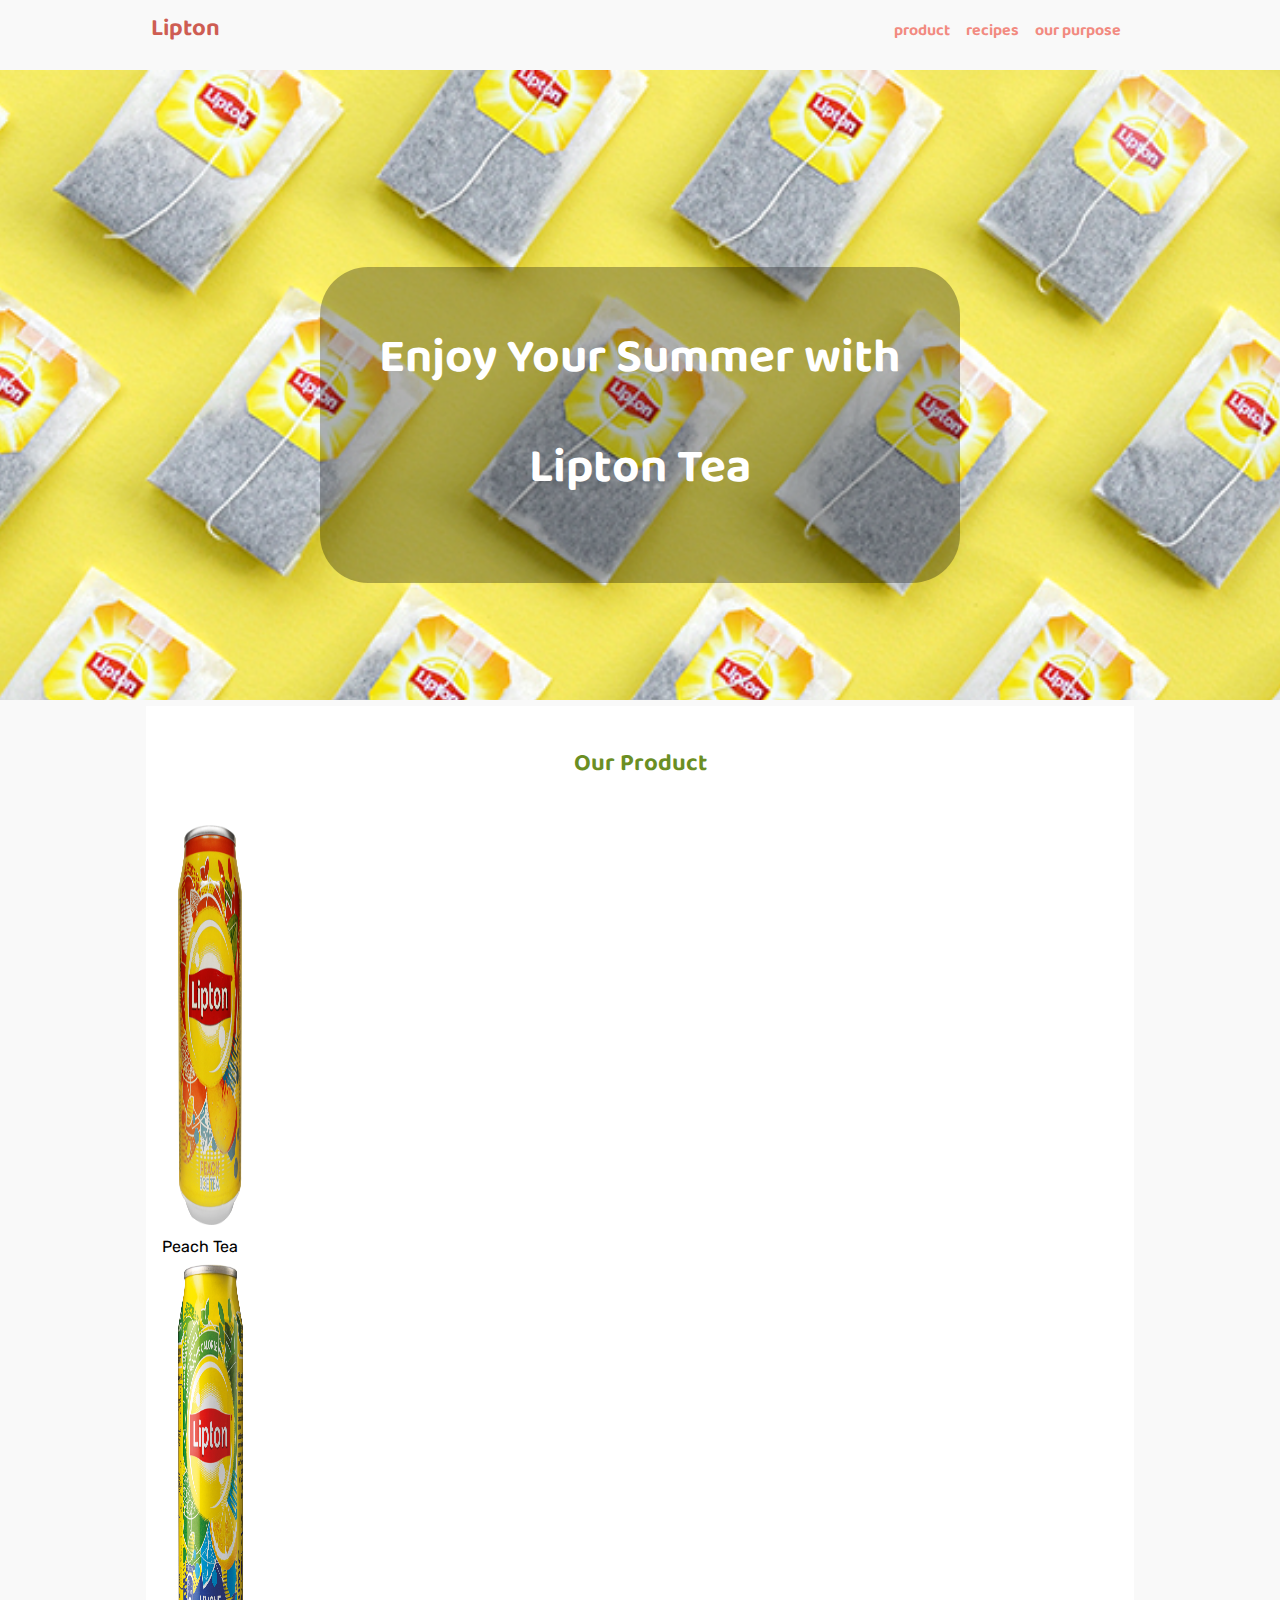
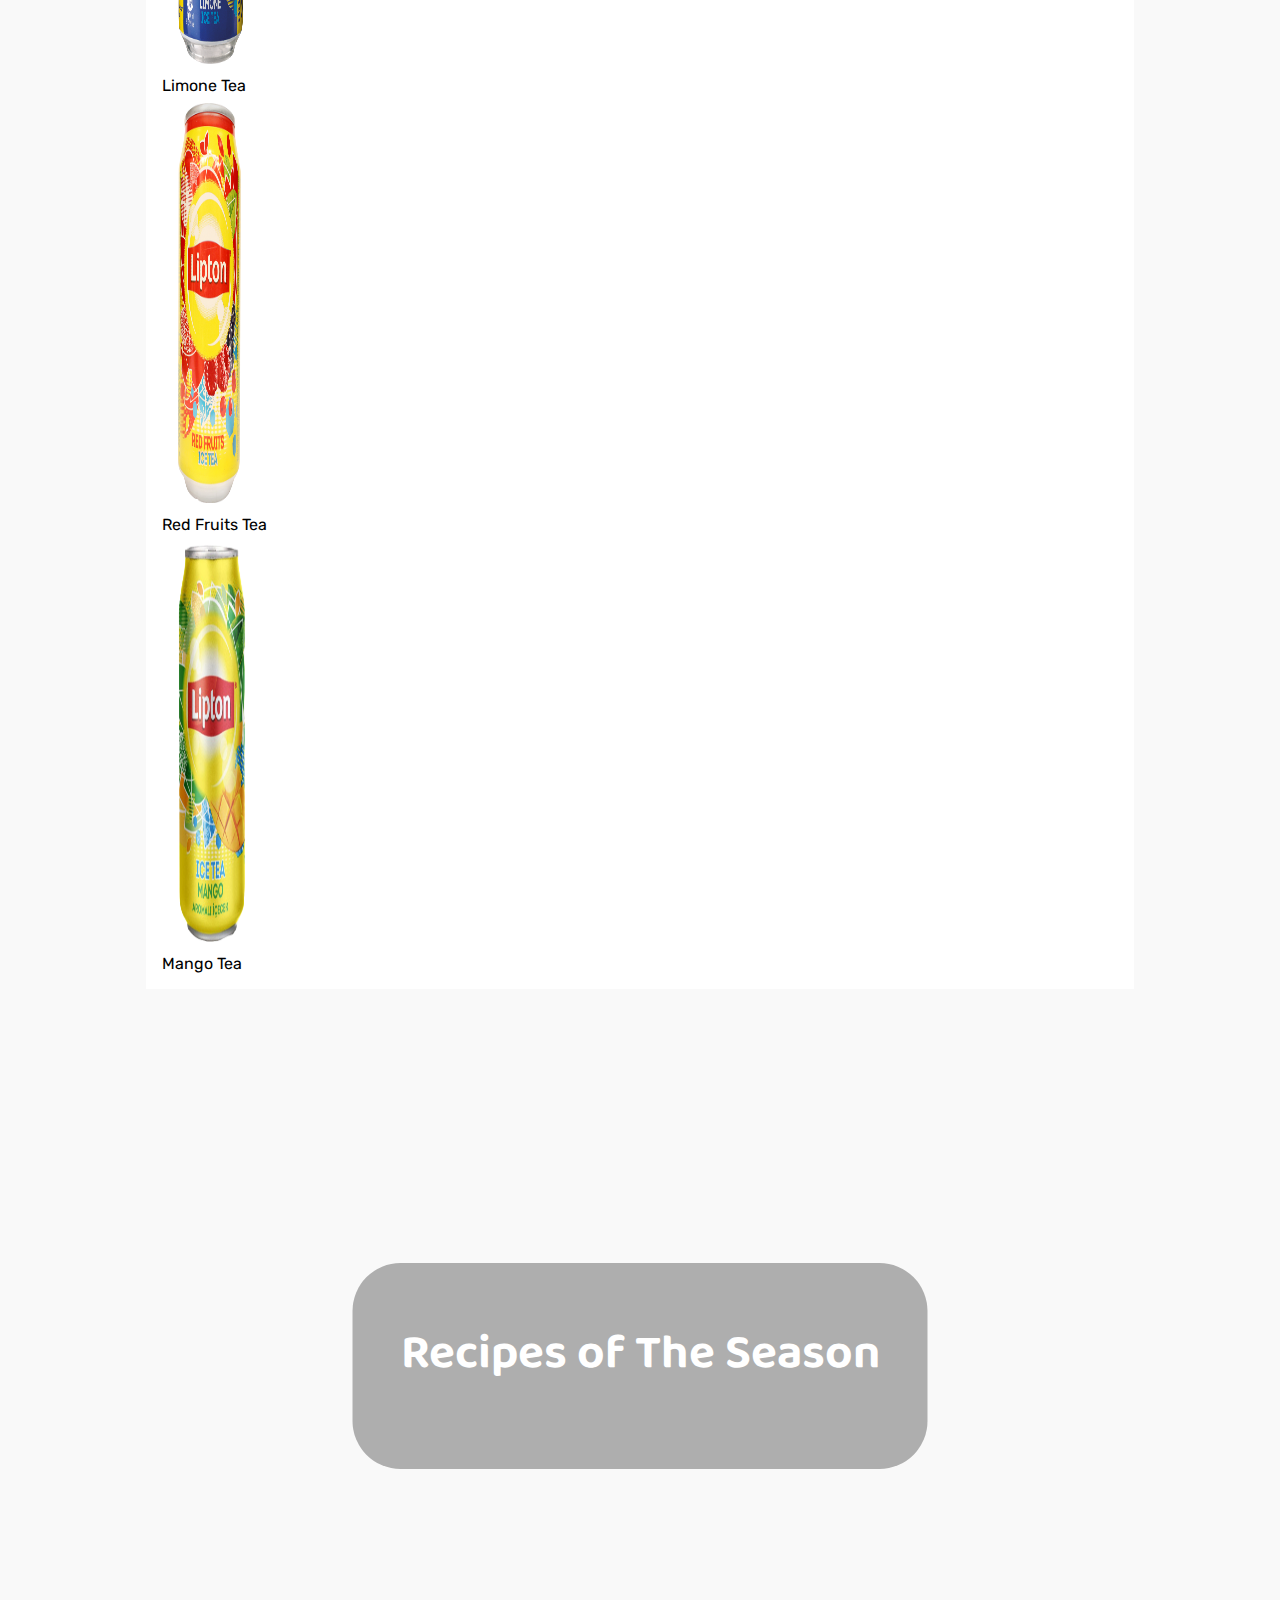
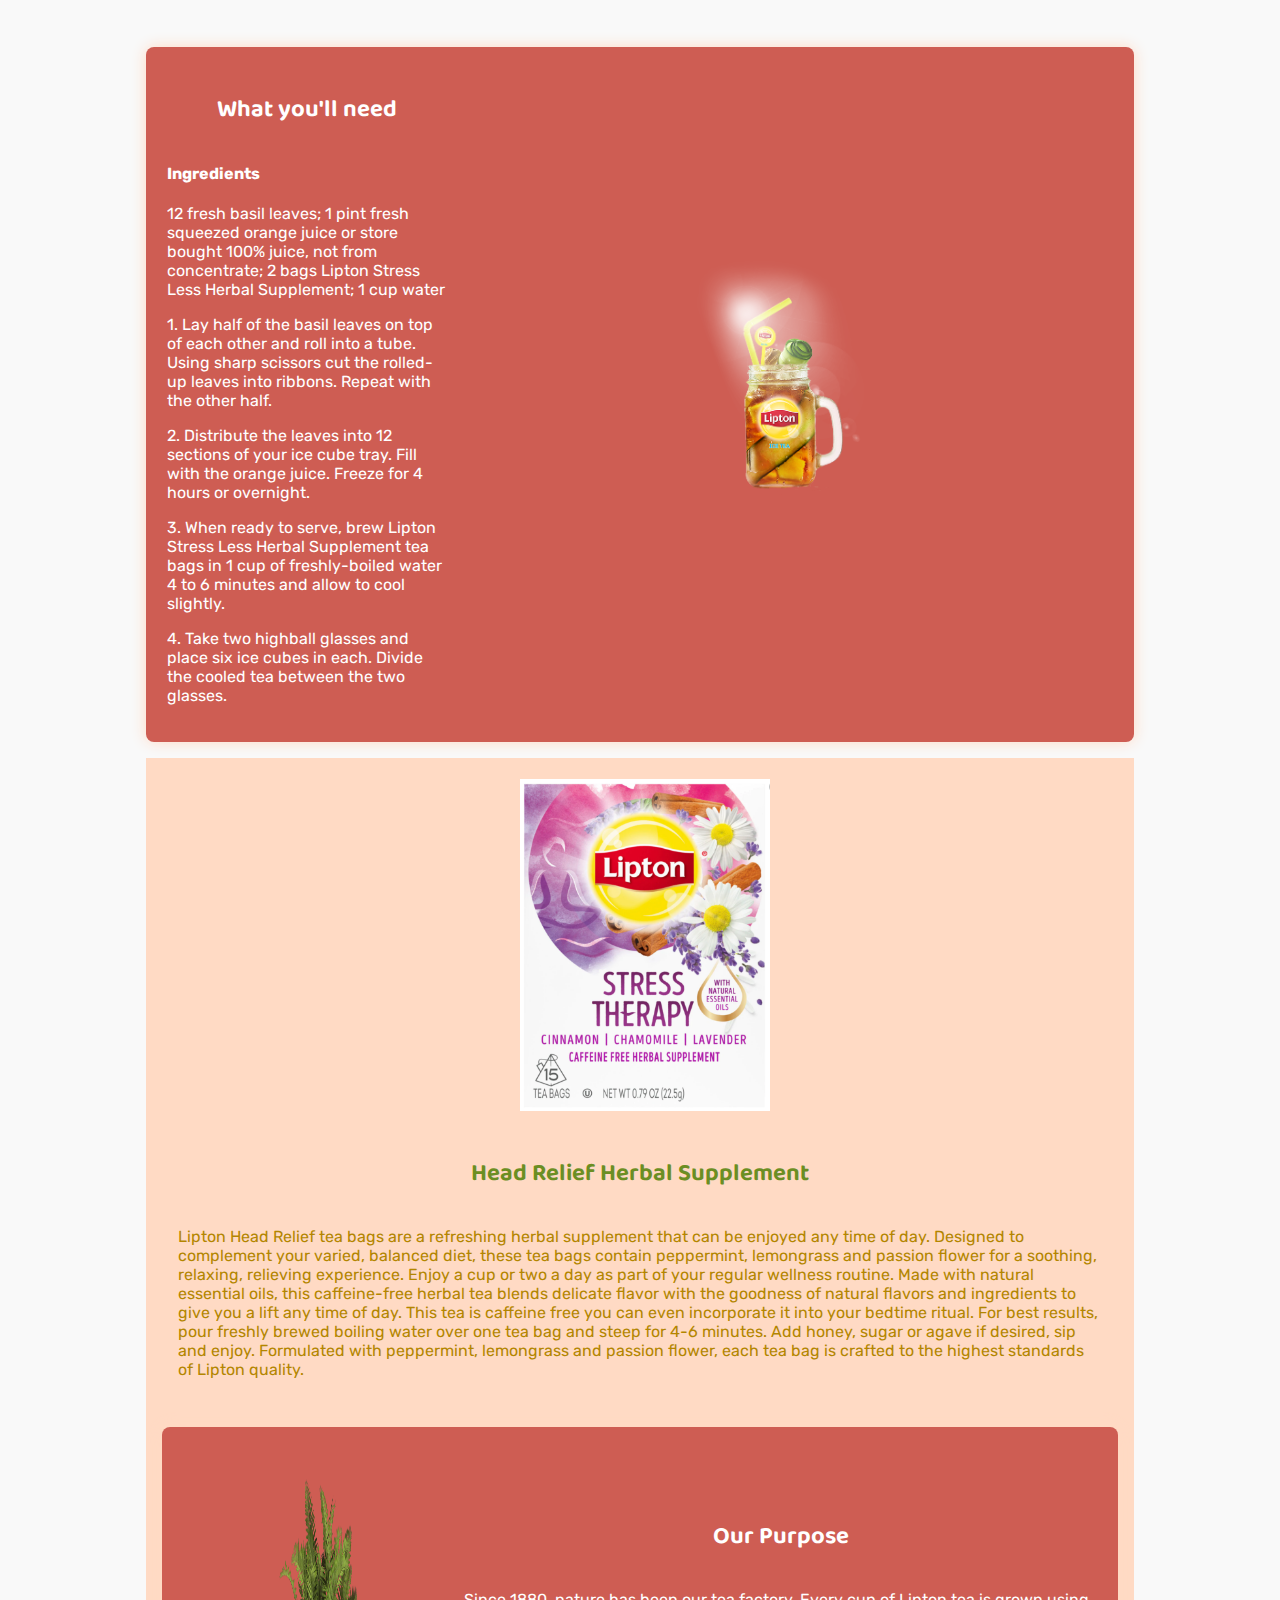
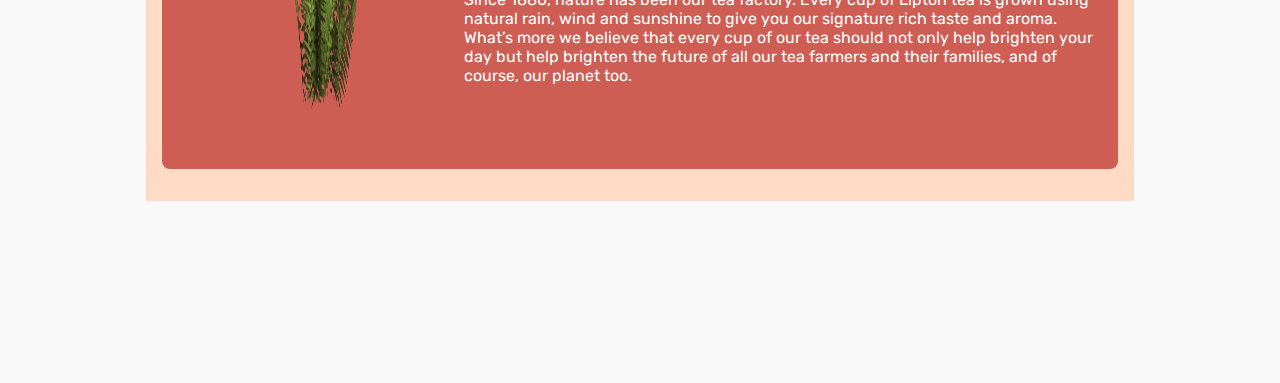
<file: gao.yuan/index.html>
<!DOCTYPE html>
<html lang="en">
<head>
   <meta charset="UTF-8">
   <meta name="viewport" content="width=device-width, initial-scale=1.0">
   <title>lipton Website</title>

   <link rel="stylesheet" href="lib/css/styleguide.css">
   <link rel="stylesheet" href="css/storetheme.css">
   <link href="https://fonts.googleapis.com/css2?family=Dosis:wght@200;300;400;500;600;700;800&display=swap" rel="stylesheet">
</head>
<body>
   
   <!-- header>h1+p -->
   <header class="navbar">
      <div class="container display-flex flex-align-center">
         <div class="flex-none"><h1>Lipton</h1></div>
         <div class="flex-stretch"></div>
         
         <!-- nav.nav>ul>li*4>a[href=#article$]>{Link $} -->
         <nav class="nav flex-none">
            <ul class="display-flex">
               <li><a href="#product">product</a></li>
               <li><a href="#article2">recipes</a></li>
               <li><a href="#article3">our purpose</a></li>
            </ul>
         </nav>
      </div>
   </header>



   <div class="view-window" style="background-image:url(img/lipton.jpeg)">
      <h2>Enjoy Your Summer with Lipton Tea</h2>
   </div>



   <!-- .container>article#article$.article*4>h2{Article $}+div.article-body>p*4>lorem50 -->
   <div class="container">
      <article id="product" class="product card">
         <h2 style="color:#6B8E23;">Our Product</h2>
         <div class="responsive">
            <div class="gallery">
               <a target="_blank" href="img/peach.png">
                  <img src="img/peach.png" alt="tea bag" width="250" height="400">
               </a>
            <div class="desc">Peach Tea</div>
            </div>
         </div>


         <div class="responsive">
            <div class="gallery">
               <a target="_blank" href="img/limone.png">
                  <img src="img/limone.png" alt="tea bag" width="250" height="400">
               </a>
            <div class="desc">Limone Tea</div>
            </div>
         </div>


         <div class="responsive">
            <div class="gallery">
               <a target="_blank" href="img/red.png">
                  <img src="img/red.png" alt="tea bag" width="250" height="400">
               </a>
            <div class="desc">Red Fruits Tea</div>
            </div>
         </div>

         <div class="responsive">
            <div class="gallery">
               <a target="_blank" href="img/mango.png">
                  <img src="img/mango.png" alt="tea bag" width="250" height="400">
               </a>
            <div class="desc">Mango Tea</div>
            </div>
         </div>

      </article>

   </div>

   <div class="view-window" style="background-image:url(img/tea-field.jpg)">
      <h2>Recipes of The Season</h2>
   </div>

   <div class="container">

      <div class="card soft dark display-flex">
         <article id="article2" class="article flex-stretch" style="width:30%">
            <h2>What you'll need</h2>
            <h4>Ingredients</h4>
            <div class="article-body">
               <p>12 fresh basil leaves; 
                  1 pint fresh squeezed orange juice or store bought 100% juice, not from concentrate; 
                  2 bags Lipton Stress Less Herbal Supplement; 
                  1 cup water
               </p>
               <p>1. Lay half of the basil leaves on top of each other and roll into a tube. Using sharp scissors cut the rolled-up leaves into ribbons. Repeat with the other half.</p>
               <p>2. Distribute the leaves into 12 sections of your ice cube tray. Fill with the orange juice. Freeze for 4 hours or overnight.</p>
               <p>3. When ready to serve, brew Lipton Stress Less Herbal Supplement tea bags in 1 cup of freshly-boiled water 4 to 6 minutes and allow to cool slightly.</p>
               <P>4. Take two highball glasses and place six ice cubes in each. Divide the cooled tea between the two glasses.</P>
            </div>
         </article>
         <div class="flex-stretch display-flex flex-align-center flex-justify-center" style="width:70%">
            <img src="img/icedtea.png" alt="icedtea">
         </div>
      </div>


      <div class="article card medium">
         <div class="flex-stretch display-flex flex-align-center flex-justify-center" style="width: 100%">
            <img src="img/stress-therapy.png" alt="stress therapy" style="width:250px">
         </div>
         <article id="article3" class="article card medium" style="width: 100%">
         <div>
         <h2 style="color:#6B8E23;">Head Relief Herbal Supplement</h2>
            <div class="article-body">
            <p style="color:#b38600;">Lipton Head Relief tea bags are a refreshing herbal supplement that can be enjoyed any time of day. Designed to complement your varied, balanced diet, these tea bags contain peppermint, lemongrass and passion flower for a soothing, relaxing, relieving experience. Enjoy a cup or two a day as part of your regular wellness routine. Made with natural essential oils, this caffeine-free herbal tea blends delicate flavor with the goodness of natural flavors and ingredients to give you a lift any time of day. This tea is caffeine free you can even incorporate it into your bedtime ritual. For best results, pour freshly brewed boiling water over one tea bag and steep for 4-6 minutes. Add honey, sugar or agave if desired, sip and enjoy. Formulated with peppermint, lemongrass and passion flower, each tea bag is crafted to the highest standards of Lipton quality.</p>
            </div>
         </div>
      </article>

      <div class="card soft dark display-flex">
         <div class="flex-stretch display-flex flex-align-center flex-justify-center" style="width:30%">
            <img src="img/plant.png" alt="" style="height:300px">
         </div>
         <article id="article2" class="article flex-stretch display-flex flex-align-center flex-justify-center" style="width:70%">
            <div>
               <h2>Our Purpose</h2>
               <div class="article-body">
                  <p>Since 1880, nature has been our tea factory. Every cup of Lipton tea is grown using natural rain, wind and sunshine to give you our signature rich taste and aroma. What’s more we believe that every cup of our tea should not only help brighten your day but help brighten the future of all our tea farmers and their families, and of course, our planet too.</p>
               </div>
            </div>
         </article>
      </div>

      


</body>
</html>
</file>
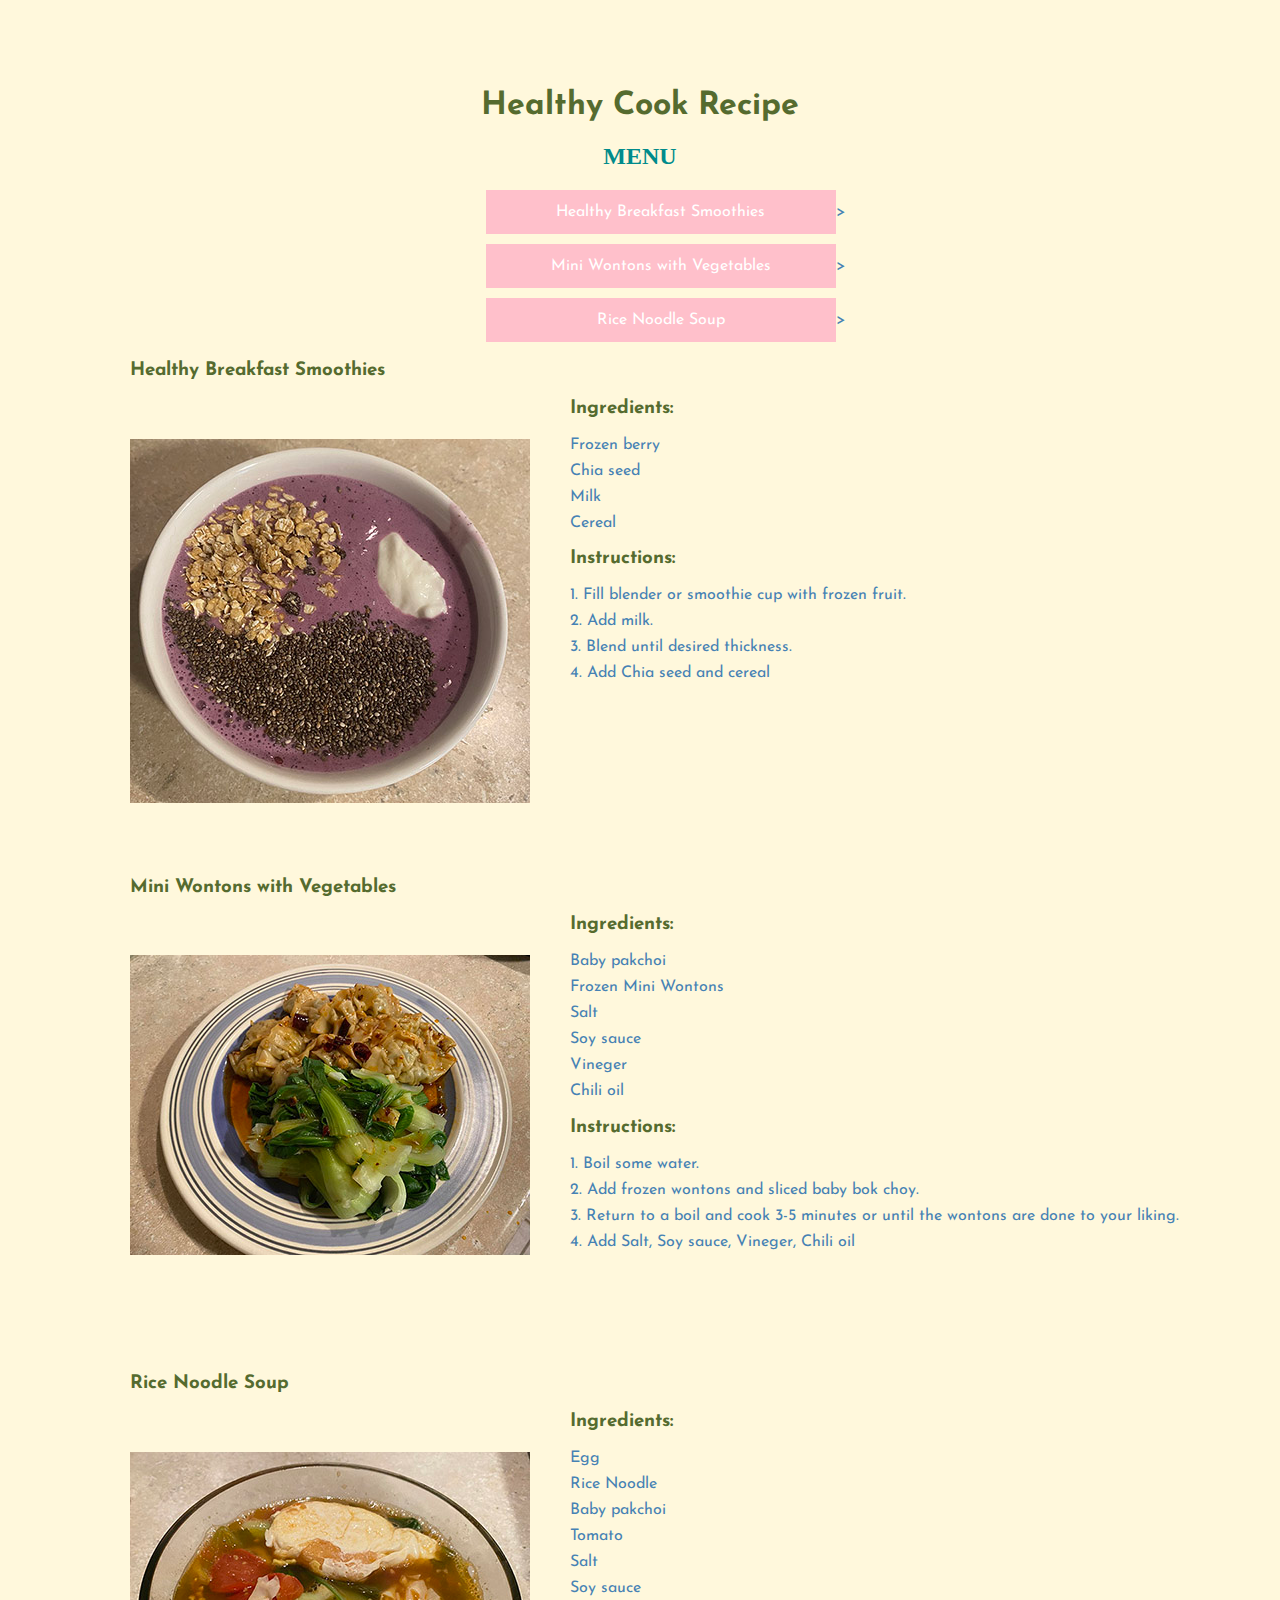
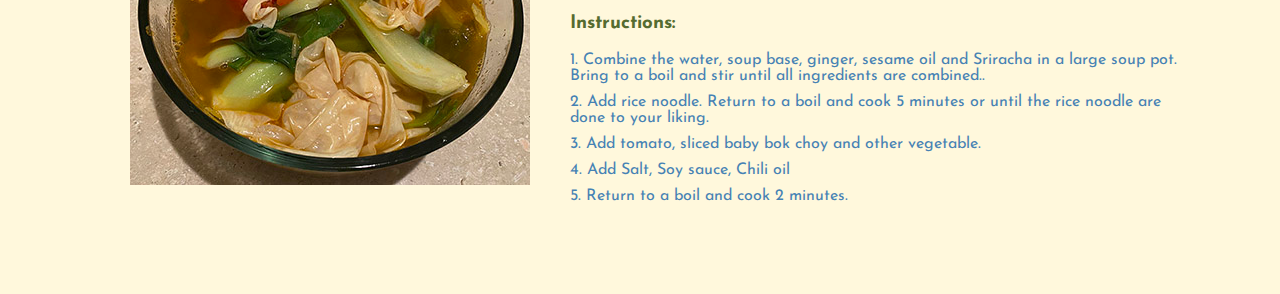
<file: gao.yuan/recipe/index.html>
<!DOCTYPE html>
<html>
<head>
	<title>Healthy Cook Recipe</title>
	<link rel="stylesheet" type="text/css" href="style.css">
	<link href="https://fonts.googleapis.com/css2?family=Josefin+Sans:wght@700&display=swap" rel="stylesheet">
	<link href="https://fonts.googleapis.com/css2?family=Josefin+Sans:wght@400;700&display=swap" rel="stylesheet">
</head>

<body>
	<h1>Healthy Cook Recipe</h1>

	<h2>MENU</h2>
	<div id="menu">
		<ul>
			<li><a href="#jump1">Healthy Breakfast Smoothies</a>></li>
			<li><a href="#jump2">Mini Wontons with Vegetables</a>></li>
			<li><a href="#jump3">Rice Noodle Soup</a>></li>
		</ul>
	</div>


	<ul id="jump1">
		<h3>Healthy Breakfast Smoothies</h3>
	</ul>

	<img src="image/1.jpg" alt= "smoothie">

	<h3>Ingredients:</h3>
	<ul>
  		<li>Frozen berry</li>
  		<li>Chia seed</li>
  		<li>Milk</li>
  		<li>Cereal</li>
	</ul>

	<h3>Instructions:</h3>
	<ul>
  		<li>1. Fill blender or smoothie cup with frozen fruit. </li>
  		<li>2. Add milk.</li>
  		<li>3. Blend until desired thickness.</li>
  		<li>4. Add Chia seed and cereal</li>
	</ul>
	<br>
	<br>
	<br>
	<br>
	<br>
	<br>
	<br>
	<br>
	<br>


	<ul id="jump2">
		<h3>Mini Wontons with Vegetables</h3>
	</ul>

	<img src="image/2.jpg" alt= "Wontons">

	<h3>Ingredients:</h3>
	<ul>
  		<li>Baby pakchoi</li>
  		<li>Frozen Mini Wontons</li>
  		<li>Salt</li>
  		<li>Soy sauce</li>
  		<li>Vineger</li>
  		<li>Chili oil</li>
	</ul>

	<h3>Instructions:</h3>
	<ul>
		<li>1. Boil some water. </li>
  		<li>2. Add frozen wontons and sliced baby bok choy.</li>
  		<li>3. Return to a boil and cook 3-5 minutes or until the wontons are done to your liking.</li>
  		<li>4. Add Salt, Soy sauce, Vineger, Chili oil</li>
  	</ul>
	<br>
	<br>
	<br>
	<br>
	<br>

	<ul id="jump3">
		<h3>Rice Noodle Soup</h3>
	</ul>

	<img src="image/3.jpg" alt= "Rice Noodle Soup">

	<h3>Ingredients:</h3>
	<ul>
  		<li>Egg</li>
  		<li>Rice Noodle</li>
  		<li>Baby pakchoi</li>
  		<li>Tomato</li>
  		<li>Salt</li>
  		<li>Soy sauce</li>
	</ul>

	<h3>Instructions:</h3>
	<ul>
		<li>1. Combine the water, soup base, ginger, sesame oil and Sriracha in a large soup pot. Bring to a boil and stir until all ingredients are combined.. </li>
		<li>2. Add rice noodle. Return to a boil and cook 5 minutes or until the rice noodle are done to your liking.</li>
  		<li>3. Add tomato, sliced baby bok choy and other vegetable.</li>
  		<li>4. Add Salt, Soy sauce, Chili oil</li>
  		<li>5. Return to a boil and cook 2 minutes.</li>
  	</ul>






		





</body>
</html>
</file>
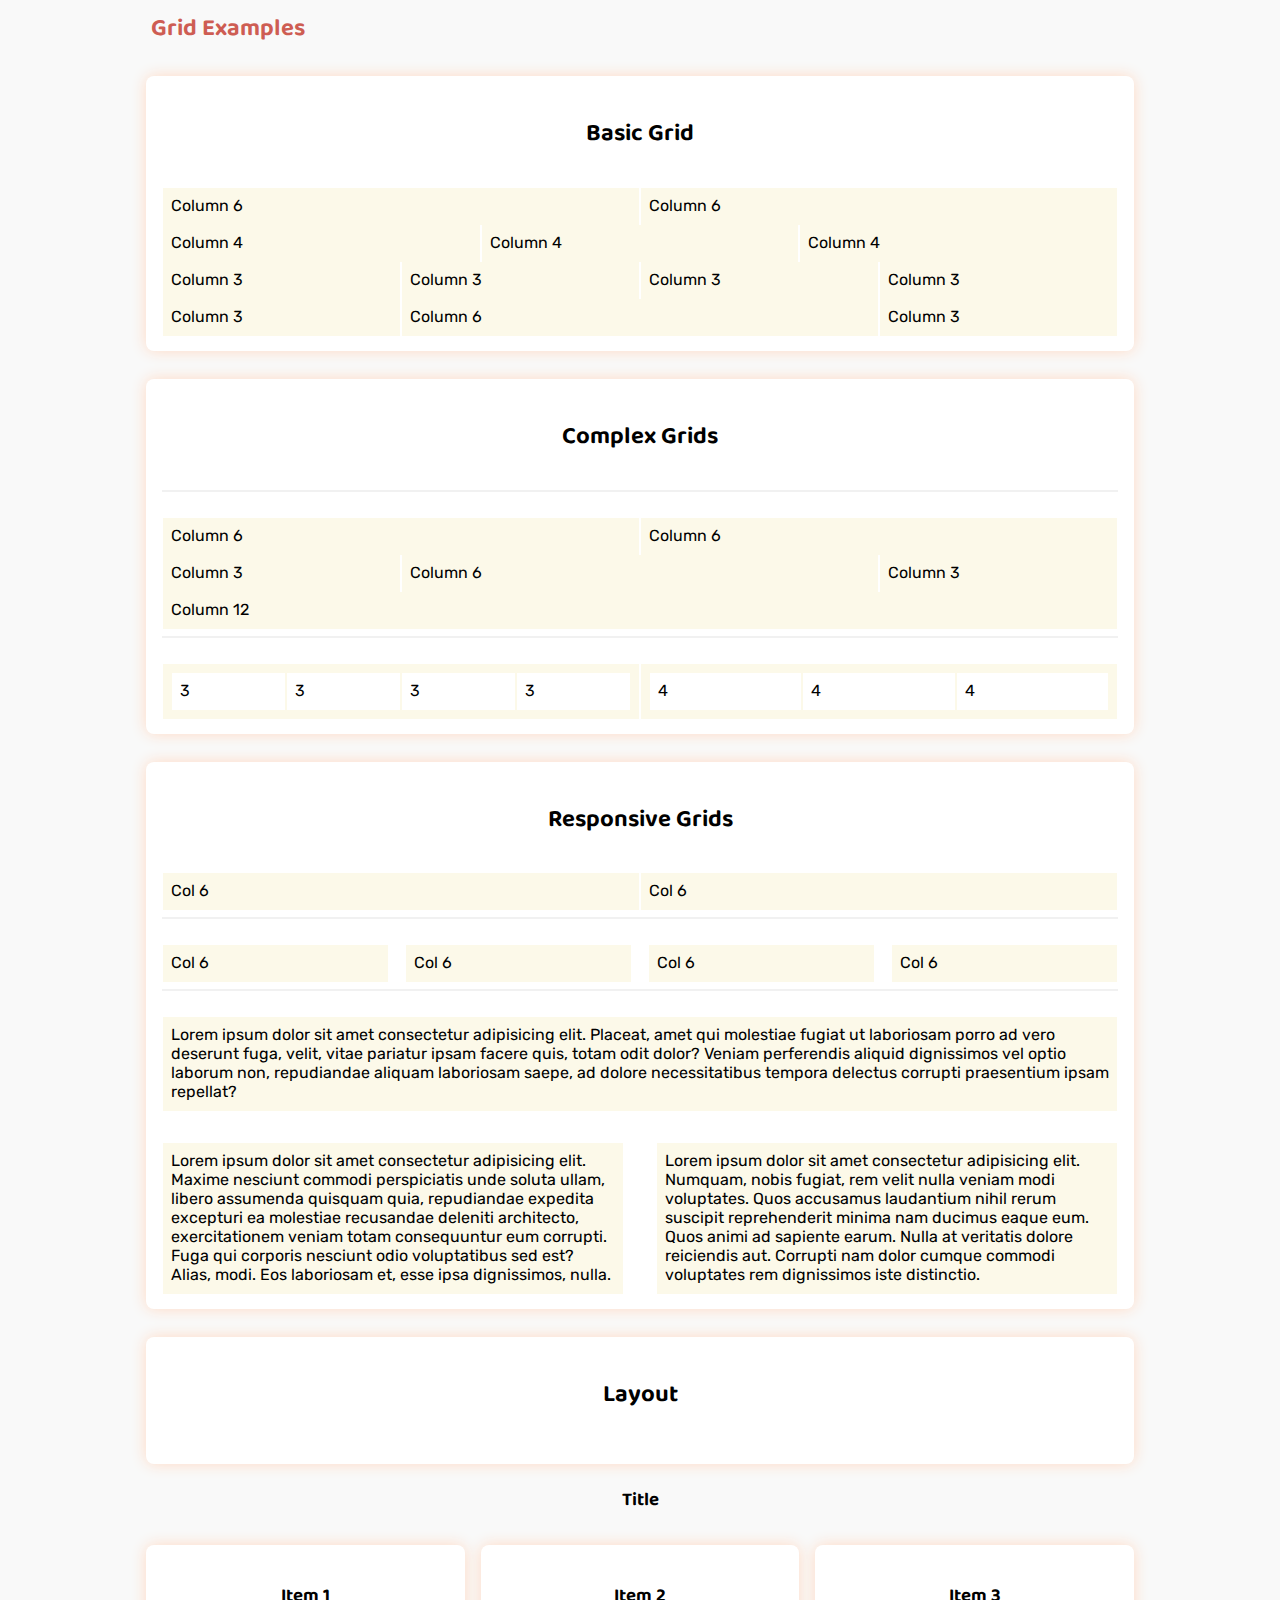
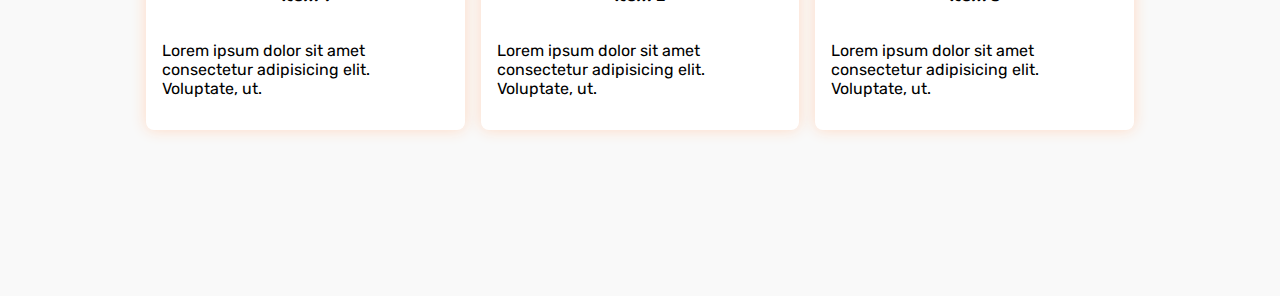
<file: gao.yuan/demo/grid.html>
<!DOCTYPE html>
<html lang="en">
<head>
   <meta charset="UTF-8">
   <meta name="viewport" content="width=device-width, initial-scale=1.0">
   <title>Grid Examples</title>


   <link rel="stylesheet" href="../lib/css/styleguide.css">
   <link rel="stylesheet" href="../lib/css/gridsystem.css">
   <link rel="stylesheet" href="../css/storetheme.css">
</head>
<body>


   <header class="navbar">
      <div class="container display-flex flex-align-center">
         <div class="flex-none"><h1>Grid Examples</h1></div>
      </div>
   </header>

   <div class="container">
      <div class="card soft">
         <h2>Basic Grid</h2>

         <div class="grid">
            <!-- div.col-6>{Column 6} -->
            <div class="col-6"><div class="well">Column 6</div></div>
            <div class="col-6"><div class="well">Column 6</div></div>
         </div>

         <div class="grid">
            <div class="col-4"><div class="well">Column 4</div></div>
            <div class="col-4"><div class="well">Column 4</div></div>
            <div class="col-4"><div class="well">Column 4</div></div>
         </div>

         <div class="grid">
            <div class="col-3"><div class="well">Column 3</div></div>
            <div class="col-3"><div class="well">Column 3</div></div>
            <div class="col-3"><div class="well">Column 3</div></div>
            <div class="col-3"><div class="well">Column 3</div></div>
         </div>

         <!-- Make sure numbers always add to 12 -->
         <div class="grid">
            <div class="col-3"><div class="well">Column 3</div></div>
            <div class="col-6"><div class="well">Column 6</div></div>
            <div class="col-3"><div class="well">Column 3</div></div>
         </div>
      </div>
   </div>
   <div class="container">
      <div class="card soft">
         <div>
            <h2>Complex Grids</h2>
         </div>

         <hr>
         <div class="grid">
            <div class="col-6"><div class="well">Column 6</div></div>
            <div class="col-6"><div class="well">Column 6</div></div>
            <div class="col-3"><div class="well">Column 3</div></div>
            <div class="col-6"><div class="well">Column 6</div></div>
            <div class="col-3"><div class="well">Column 3</div></div>
            <div class="col-12"><div class="well">Column 12</div></div>
         </div>

         <hr>
         <div class="grid">
            <div class="col-6"><div class="well">
               <div class="grid">
                  <div class="col-3"><div class="well">3</div></div>
                  <div class="col-3"><div class="well">3</div></div>
                  <div class="col-3"><div class="well">3</div></div>
                  <div class="col-3"><div class="well">3</div></div>
               </div>
            </div></div>
            <div class="col-6"><div class="well">
               <div class="grid">
                  <div class="col-4"><div class="well">4</div></div>
                  <div class="col-4"><div class="well">4</div></div>
                  <div class="col-4"><div class="well">4</div></div>
               </div>               
            </div></div>
         </div>
      </div>
   </div>


   <div class="container">
      <div class="card soft">
         <div>
            <h2>Responsive Grids</h2>
         </div>

         <div class="grid">
            <div class="col-xs-12 col-md-6">
               <div class="well">Col 6</div>
            </div>
            <div class="col-xs-12 col-md-6">
               <div class="well">Col 6</div>
            </div>
         </div>

         <hr>
         <div class="grid gap">
            <div class="col-xs-6 col-md-3">
               <div class="well">Col 6</div>
            </div>
            <div class="col-xs-6 col-md-3">
               <div class="well">Col 6</div>
            </div>
            <div class="col-xs-6 col-md-3">
               <div class="well">Col 6</div>
            </div>
            <div class="col-xs-6 col-md-3">
               <div class="well">Col 6</div>
            </div>
         </div>
         <hr>

         <div class="grid gap large">
            <div class="col-xs-8 col-md-4 col-xl-12">
               <div class="well">Lorem ipsum dolor sit amet consectetur adipisicing elit. Placeat, amet qui molestiae fugiat ut laboriosam porro ad vero deserunt fuga, velit, vitae pariatur ipsam facere quis, totam odit dolor? Veniam perferendis aliquid dignissimos vel optio laborum non, repudiandae aliquam laboriosam saepe, ad dolore necessitatibus tempora delectus corrupti praesentium ipsam repellat?</div>
            </div>
            <div class="col-xs-4 col-md-4 col-xl-6">
               <div class="well">Lorem ipsum dolor sit amet consectetur adipisicing elit. Maxime nesciunt commodi perspiciatis unde soluta ullam, libero assumenda quisquam quia, repudiandae expedita excepturi ea molestiae recusandae deleniti architecto, exercitationem veniam totam consequuntur eum corrupti. Fuga qui corporis nesciunt odio voluptatibus sed est? Alias, modi. Eos laboriosam et, esse ipsa dignissimos, nulla.</div>
            </div>
            <div class="col-xs-12 col-md-4 col-xl-6">
               <div class="well">Lorem ipsum dolor sit amet consectetur adipisicing elit. Numquam, nobis fugiat, rem velit nulla veniam modi voluptates. Quos accusamus laudantium nihil rerum suscipit reprehenderit minima nam ducimus eaque eum. Quos animi ad sapiente earum. Nulla at veritatis dolore reiciendis aut. Corrupti nam dolor cumque commodi voluptates rem dignissimos iste distinctio.</div>
            </div>
         </div>
      </div>
   </div>




   <div class="container">
      <div class="card soft">
         <div>
            <h2>Layout</h2>
         </div>
      </div>

      <div>
         <h3>Title</h3>
      </div>
      <div class="grid gap">
         <!-- .col-xs-12.col-md-4*3>.card.soft>{Item $} -->
         <div class="col-xs-12 col-md-4">
            <div class="card soft"><h3>Item 1</h3>
               <p>Lorem ipsum dolor sit amet consectetur adipisicing elit. Voluptate, ut.</p>
            </div>
         </div>
         <div class="col-xs-12 col-md-4">
            <div class="card soft"><h3>Item 2</h3>
               <p>Lorem ipsum dolor sit amet consectetur adipisicing elit. Voluptate, ut.</p>
            </div>
         </div>
         <div class="col-xs-12 col-md-4">
            <div class="card soft"><h3>Item 3</h3>
               <p>Lorem ipsum dolor sit amet consectetur adipisicing elit. Voluptate, ut.</p>
            </div>
         </div>
      </div>
   </div>
   
</body>
</html>
</file>
<file: gao.yuan/css/storetheme.css>
:root {
   --color-neutral-light:#ffefe6;
   --color-neutral-medium:#ffdac4;
   --color-neutral-dark:#ce5d53;


    --color-main-light: #bcebff;
    --color-main-medium: #ffefe6;
    --color-main-dark: #ce5d53;

    --color-alt-light: #e5d7fa;
    --color-alt-medium: #6515e2;
    --color-alt-dark: #27055c;
    
    --color-warning: #ff8080;
    --color-error: #f986b6;
    --color-purchase: #f2e5a0;
}

body {
   font-family:'Rubik', sans-serif;
   background-color:#f9f9f9;
   padding-bottom:10em;
}




.view-window>h2 {
    position: absolute;
    top: 50%;
    left: 50%;
    transform: translate(-50%,-50%);
    background-color: rgba(0,0,0,0.3);
    padding: 1em;
    border-radius: 1em;
    color: white;
    font-size: 3em;
}

[class*='col-']>.card {
  height:100%;
  margin:0;
}


[class*='col-']>.well {
  height:100%;
}







/* Product List Design */
.product-item {
    margin: 0;
    border-radius:0.7em;
    background-color:white;
    box-shadow:1px 1px 4px rgba(0,0,0,0.2);
    padding:1em;
    transition:all 0.3s;
    display:block;
    height:100%;
}
.product-item:hover {
    box-shadow:1px 1px 12px rgba(0,0,0,0.4);
}
.product-image img {
   width:100%;
}
.product-price,
.product-title {
   font-weight:normal;
}
a:hover .product-item {
   text-decoration:none !important;
}
.product-price {
    font-size: 1.2em;
    padding: 0.2em 0.4em;
}
.product-title {
    font-size: 1.4em;
}





@media (max-width:600px) {
  h2 {
    font-size:1em;
  }
}
</file>
<file: gao.yuan/recipe/style.css>
body{
	margin: 90px;

}


h1{
	font-family: 'Josefin Sans', sans-serif;
	color: #556B2F;
	text-align: center;
}


h2 {
	text-align: center;
	color: #008B8B;
}

h3 {
	font-family: 'Josefin Sans', sans-serif;
	color: #556B2F;
	font-weight: 400px;
}

body {
  background-color: #FFF8DC;
}

p {
	font-family: 'Josefin Sans', sans-serif;
	color: #1a1a00;
}
div{
	text-align: center;
	color: #556B2F;
}


li{
	list-style-type:none;
	margin-bottom: 10px;
	margin-left: 10px;
}

ul {
	font-family: 'Josefin Sans', sans-serif;
	color: #4682B4;
}


div{
	font-family: 'Roboto Slab', serif;
	text-align: center;
	color: #B8860B;
}

a:link, a:visited {
  background-color: #FFC0CB;
  color: white;
  padding: 14px 25px;
  width: 300px;
  text-align: center;
  text-decoration: none;
  display: inline-block;
}

a:hover, a:active {
  background-color: #20B2AA;
}

img {
  float: left;
  margin: 40px;
}
</file>
<file: gao.yuan/lib/css/gridsystem.css>
.grid {
   display:grid;
   grid-template-columns: repeat(12, 1fr);
}
.grid-10 {
   display:grid;
   grid-template-columns:repeat(10, 1fr);
}


.grid-10.gap,
.grid.gap {
   --grid-gap: 1em;
   grid-gap:var(--grid-gap);
   gap:var(--grid-gap);
}
   .gap.small { --grid-gap:0.5em; }
   .gap.large { --grid-gap:2em; }


.col-1 { grid-column: span 1; }
.col-2 { grid-column: span 2; }
.col-3 { grid-column: span 3; }
.col-4 { grid-column: span 4; }
.col-5 { grid-column: span 5; }
.col-6 { grid-column: span 6; }
.col-7 { grid-column: span 7; }
.col-8 { grid-column: span 8; }
.col-9 { grid-column: span 9; }
.col-10 { grid-column: span 10; }
.col-11 { grid-column: span 11; }
.col-12 { grid-column: span 12; }

/* Extra Small */
@media (min-width:0) {
   .col-xs-1 { grid-column: span 1; }
   .col-xs-2 { grid-column: span 2; }
   .col-xs-3 { grid-column: span 3; }
   .col-xs-4 { grid-column: span 4; }
   .col-xs-5 { grid-column: span 5; }
   .col-xs-6 { grid-column: span 6; }
   .col-xs-7 { grid-column: span 7; }
   .col-xs-8 { grid-column: span 8; }
   .col-xs-9 { grid-column: span 9; }
   .col-xs-10 { grid-column: span 10; }
   .col-xs-11 { grid-column: span 11; }
   .col-xs-12 { grid-column: span 12; }
}

/* Small */
@media (min-width:350px) {
   .col-sm-1 { grid-column: span 1; }
   .col-sm-2 { grid-column: span 2; }
   .col-sm-3 { grid-column: span 3; }
   .col-sm-4 { grid-column: span 4; }
   .col-sm-5 { grid-column: span 5; }
   .col-sm-6 { grid-column: span 6; }
   .col-sm-7 { grid-column: span 7; }
   .col-sm-8 { grid-column: span 8; }
   .col-sm-9 { grid-column: span 9; }
   .col-sm-10 { grid-column: span 10; }
   .col-sm-11 { grid-column: span 11; }
   .col-sm-12 { grid-column: span 12; }
}

/* Medium */
@media (min-width:600px) {
   .col-md-1 { grid-column: span 1; }
   .col-md-2 { grid-column: span 2; }
   .col-md-3 { grid-column: span 3; }
   .col-md-4 { grid-column: span 4; }
   .col-md-5 { grid-column: span 5; }
   .col-md-6 { grid-column: span 6; }
   .col-md-7 { grid-column: span 7; }
   .col-md-8 { grid-column: span 8; }
   .col-md-9 { grid-column: span 9; }
   .col-md-10 { grid-column: span 10; }
   .col-md-11 { grid-column: span 11; }
   .col-md-12 { grid-column: span 12; }
}

/* Large */
@media (min-width:900px) {
   .col-lg-1 { grid-column: span 1; }
   .col-lg-2 { grid-column: span 2; }
   .col-lg-3 { grid-column: span 3; }
   .col-lg-4 { grid-column: span 4; }
   .col-lg-5 { grid-column: span 5; }
   .col-lg-6 { grid-column: span 6; }
   .col-lg-7 { grid-column: span 7; }
   .col-lg-8 { grid-column: span 8; }
   .col-lg-9 { grid-column: span 9; }
   .col-lg-10 { grid-column: span 10; }
   .col-lg-11 { grid-column: span 11; }
   .col-lg-12 { grid-column: span 12; }
}

/* Extra Large */
@media (min-width:1200px) {
   .col-xl-1 { grid-column: span 1; }
   .col-xl-2 { grid-column: span 2; }
   .col-xl-3 { grid-column: span 3; }
   .col-xl-4 { grid-column: span 4; }
   .col-xl-5 { grid-column: span 5; }
   .col-xl-6 { grid-column: span 6; }
   .col-xl-7 { grid-column: span 7; }
   .col-xl-8 { grid-column: span 8; }
   .col-xl-9 { grid-column: span 9; }
   .col-xl-10 { grid-column: span 10; }
   .col-xl-11 { grid-column: span 11; }
   .col-xl-12 { grid-column: span 12; }
}
</file>
<file: gao.yuan/lib/css/styleguide.css>
@import url('https://fonts.googleapis.com/css2?family=Baloo+Tammudu+2&family=Rubik:wght@400&display=swap');




/* CSS RESET */


*, *::before, *::after {
   box-sizing:border-box;
}


:root {
   --color-neutral-light:#eee;
   --color-neutral-medium:#999;
   --color-neutral-dark:#444;

   --color-white:#fff;
   --color-black:#000;

   --header-height:3rem;
}



body {
   margin:0;
   font-size:100%;
   font-family: 'Rubik', Arial, sans-serif;
}

h1,
h2,
h3,
h5,
h6 {
   font-family: 'Baloo Tammudu 2', roboto, serif;
   text-align: center;
}

h4,{
    color: #f3ba8e;
}


a {
   text-decoration: none;
   font-weight: bold;
   color:#f28a80;
}
a:hover {
   text-decoration: underline;
}

p::first-letter {
   margin-left:0em;

}

p{
  font-family: 'Rubik', sans-serif, Arial;
}



code {
   white-space:pre-wrap;
   display:block;
}


.image-main img {
    width: 100%;
}

.image-thumbs img {
  width: 120px;
  object-fit: cover;
}



/* Layout Classes */
.container {
   max-width:1000px;
   margin-right: auto;
   margin-left: auto;
}
.hidden { display:none; }



.display-flex { display:flex; }
.display-block { display:block; }
.display-inline-flex { display:inline-flex; }
.display-inline-block { display:inline-block; }

.flex-stretch { flex: 1 1 auto; margin: 5px;}
.flex-none { flex:none; margin: 5px;}


.flex-align-center { align-items:center; }
.flex-justify-center { justify-content:center; }






/* Component Classes */
.nav ul {
   list-style-type:none;
   margin-top:0;
   margin-bottom:0;
   padding-left:0;
   font-family:'Baloo Tammudu 2';
}
   .nav a {
      display:block;
      padding:0.2em 0.5em;
   }
   .nav a:hover {
      background-color:var(--color-main-medium);
      color: var(--color-main-dark);
      text-decoration:none;
   }

   .nav.crumbs ul,
   .nav.pills ul,
   .nav.stretch ul,
   .nav.flex ul {
      display:flex;
      font-family:'Baloo Tammudu 2';
   }

   .nav.stretch li {
      flex: 1 1 auto;
      text-align:center;

   }

   .nav.pills a {
      border-radius:2em;
      padding:0.5em 1.5em;
   }


   .nav.crumbs a {
      display:inline-block;
   }
   .nav.crumbs a:hover {
      background-color:transparent;
      color:inherit;
      text-decoration:underline;
   }
   .nav.crumbs li:not(:first-child)::before {
      content:'<';
      font-family:arial;
   }



.navbar {
   background-color:var(color-white);
   color:#ce5d53;
   line-height:var(--header-height);
}
.navbar h1 {
   font-size: 1.5em;
   font-family: 'Baloo Tammudu 2', cursive, serif;
   margin:0;
}
.navbar a {
   padding: 0 0.5em;
}



.topnav {
  font-family: 'Baloo Tammudu 2', cursive, serif;
}
/* Add a black background color to the top navigation bar */
.topnav {
  overflow: hidden;
  background-color: #e9e9e9;
}

/* Style the links inside the navigation bar */
.topnav a {
  float: left;
  display: block;
  color: black;
  text-align: center;
  padding: 14px 16px;
  text-decoration: none;
  font-size: 17px;

}

/* Change the color of links on hover */
.topnav a:hover {
  background-color: #ddd;
  color: black;
}

/* Style the "active" element to highlight the current page */
.topnav a.active {
  background-color: #ce5d53;
  color: white;
}

/* Style the search box inside the navigation bar */
.topnav input[type=text] {
  float: right;
  padding: 6px;
  border: none;
  margin-top: 8px;
  margin-right: 16px;
  font-size: 17px;

}

/* When the screen is less than 600px wide, stack the links and the search field vertically instead of horizontally */
@media screen and (max-width: 600px) {
  .topnav a, .topnav input[type=text] {
    float: none;
    display: block;
    text-align: left;
    width: 100%;
    margin: 0;
    padding: 14px;
  }
  .topnav input[type=text] {
    border: 1px solid #ccc;
  }
}



/*sign up form */
body {font-family:'Rubik', sans-serif;}
* {box-sizing: border-box}

/* Full-width input fields */
input[type=text], input[type=password] {
  width: 100%;
  padding: 15px;
  margin: 5px 0 22px 0;
  display: inline-block;
  border: none;
  background: #f1f1f1;
}

input[type=text]:focus, input[type=password]:focus {
  background-color: #ddd;
  outline: none;
}

hr {
  border: 1px solid #f1f1f1;
  margin-bottom: 25px;
}


/* Add padding to container elements */
.container {
  padding: 6px;
}

/* Clear floats */
.clearfix::after {
  content: "";
  clear: both;
  display: table;
}

/* Change styles for cancel button and signup button on extra small screens */
@media screen and (max-width: 300px) {
  .cancelbtn, .signupbtn {
     width: 100%;
  }
}




.view-window {
   position:relative;
   overflow:hidden;
   background-size:cover;
   background-position:center;
   background-attachment:fixed;

   height:70vh;
}





.card {
   background-color:var(--color-white);
   padding:1em;
   margin-top:0em;
   margin-bottom:1em;

   position:relative;
   overflow:hidden;
}

   .card.soft {
      border-radius:0.5em;
      box-shadow: 0 0 15px rgba(255, 218, 196, 3);
   }
   .card.hard {
      border-radius:0.2em;
      border:2px solid var(--color-neutral-medium);
   }

   .card.dark {
      background-color:var(--color-neutral-dark);
      color:var(--color-white);
   }
   .card.medium {
      background-color:var(--color-neutral-medium);
   }

   .card.rainbow {
      background-image:linear-gradient(-45deg,#f28a80,#f3b18e,#ffdac4,#f2e5a0);
   }

   .card.flat {
      padding:1.5em;
   }


 



.well {
    padding: 0.5em;
    background-color: #fcf9e9;
    margin: 1px;
}
.well .well {
    background-color: var(--color-white);
}







/* TABLES */
.table {
   width:100%;
   border-collapse:collapse;
}
.table td,
.table th {
   text-align:left;
   padding:0.2em 0.5em;
}

.table.striped tbody tr:nth-child(odd) {
   background-color:var(--color-neutral-light);
}


.table.lined.all tbody tr,
.table.lined.horizontal tbody tr {
   border-top:1px solid var(--color-neutral-medium);
}

.table.lined.all th:not(:first-child),
.table.lined.all td:not(:first-child),
.table.lined.vertical th:not(:first-child),
.table.lined.vertical td:not(:first-child) {
   border-left:1px solid var(--color-neutral-medium);
}


.table.lined.all,
.table.lined.border {
   border:1px solid var(--color-neutral-medium);
}






/* FORMS */

.form-input {
    display: inline-block;
    width: 100%;
    border-width: 0;
    background-color: transparent;
    font: inherit;
    padding: 0.5em 1em;
    border-bottom: 1px solid var(--color-neutral-medium);
    outline: 0;
}
.form-control {
    margin: 1em 0;
}
.form-label {
    font-size: 0.8em;
    color: var(--color-neutral-medium);
}

.btn,
.form-button {
    display: inline-block;
    width: 100%;
    border-width: 0;
    font: inherit;
    border-radius: 0.3em;
    padding: 0.5em 1em;
    background-color: var(--color-neutral-light);
    text-align: center;
    text-decoration: none;
    cursor: pointer;
    outline: 0;
    -webkit-appearance:none;
    margin: 2px;
}
.btn:hover,
.form-button:hover {
   text-decoration:none;
}

   .btn.inline {
      width:initial;
   }

   .btn.sell {
      background-color:var(--color-purchase);
   }


  .primarybutton {
  background-color: #ce5d53;
  border: none;
  color: white;
  padding: 15px 25px;
  text-align: center;
  text-decoration: none;
  display: inline-block;
  margin: 4px 2px;
  cursor: pointer;
  border-radius: 26px;
  margin: 1em;
}

  .primarybutton:hover {
  background-color: #f1f1f1;
  color: #ce5d53;
}

.secondarybutton{
  background-color: var(--color-white);
  border: 2px solid var(--color-neutral-dark);
  color: #ce5d53;
  padding: 15px 25px;
  text-align: center;
  text-decoration: none;
  display: inline-block;
  margin: 4px 2px;
  cursor: pointer;
  border-radius: 26px;
}
.secondarybutton:hover {
  background-color: #f1f1f1;
  border: 2px solid var(--color-neutral-light);
}



a {
  text-decoration: none;
  display: inline-block;
  padding: 8px 16px;
}

a:hover {
  background-color: #ffff;
  color: #f28a80;
}

.previous {
  background-color: #f1f1f1;
  color: #ce5d53;
}

.next {
  background-color: #ce5d53;
  color: white;
}

.round {
  border-radius: 50%;
}




.hotdog {
   display: inline-flex;
   width: 100%;
   /* line-height: 3rem; */
   font: inherit;
   background-color: var(--color-neutral-light);
   padding: 0.5em 1.5em;
   border-radius: 2em;
   border-width:0;
   outline:0;
}
   .hotdog.dark {
      background-color: var(--color-neutral-dark);
      color: var(--color-neutral-light);
   }

   .hotdog input {
      background-color:transparent;
      border-width:0;
      flex:1 1 100%;
      outline:0;
      font:inherit;
   }



.form-select>select {
    padding: 0.5em 1em;
    background-color: var(--color-neutral-light);
    border-width: 0;
    border-radius: 0.3em;
    cursor: pointer;
    -webkit-appearance:none;
    display:inline-block;
    width:100%;
    font:inherit;
    outline:0;
}
.form-select {
   position:relative;
}
.form-select::after {
   position:absolute;
   content:'▼';
   font-family:Arial,sans-serif;
   font-size:0.9em;
   top:50%;
   transform:translateY(-50%);
   right:0.3rem;
   pointer-events:none;
   color:var(--color-neutral-medium);
}



.icon {
    display: inline-block;
    width: 1.5em;
    height: 1.5em;
    vertical-align: text-bottom;
}




/* TOGGLE */
.toggle label {
    display: inline-block;
    width: 2em;
    height: 1em;
    background-color: var(--color-neutral-light);
    border: 0.1em solid var(--color-neutral-medium);
    border-radius: 1em;
    position: relative;
    font-size: 1.3em;
}
.toggle label::after {
   content:'';
   position:absolute;
   width:0.8em;
   height:0.8em;
   display:inline-block;
   border-radius:1em;
   background-color:var(--color-white);
   transition:all 0.3s;
   box-shadow:0 0 2px rgba(0,0,0,0.4);
}
.toggle input:checked + label::after {
   transform:translateX(1em);
}



.product-price {
  font-family: 'Baloo Tammudu 2', cursive, sans-serif;
  font-weight: bold 600;
  color: #5ba683;
}

.product-title {
  font-family: 'Baloo Tammudu 2', roboto, sans-serif;
  font-weight: bold 700;  
  color: #ce5d53;

}



.product-description {
  font-family: 'Rubik', sans-serif;
  font-weight: 400;
  color: #5ba683;
}


.address{
  border: 5px outset #f3ba8e;
  background-color: #ffe6e6;    
  text-align: center;
}

img {
    width: 30%;

  margin-left: auto;
  margin-right: auto;
}

.location-image{
  width: 200%;
}


.add_to_cart{
  text-align: center;

}

.about{
  text-align: center;
}

.logo{
  max-width: 120px;
}


.footer {
   position: fixed;
   left: 0;
   bottom: 0;
   width: 100%;
   background-color: #f28a80;
   color: white;
   text-align: center;
}
</file>
